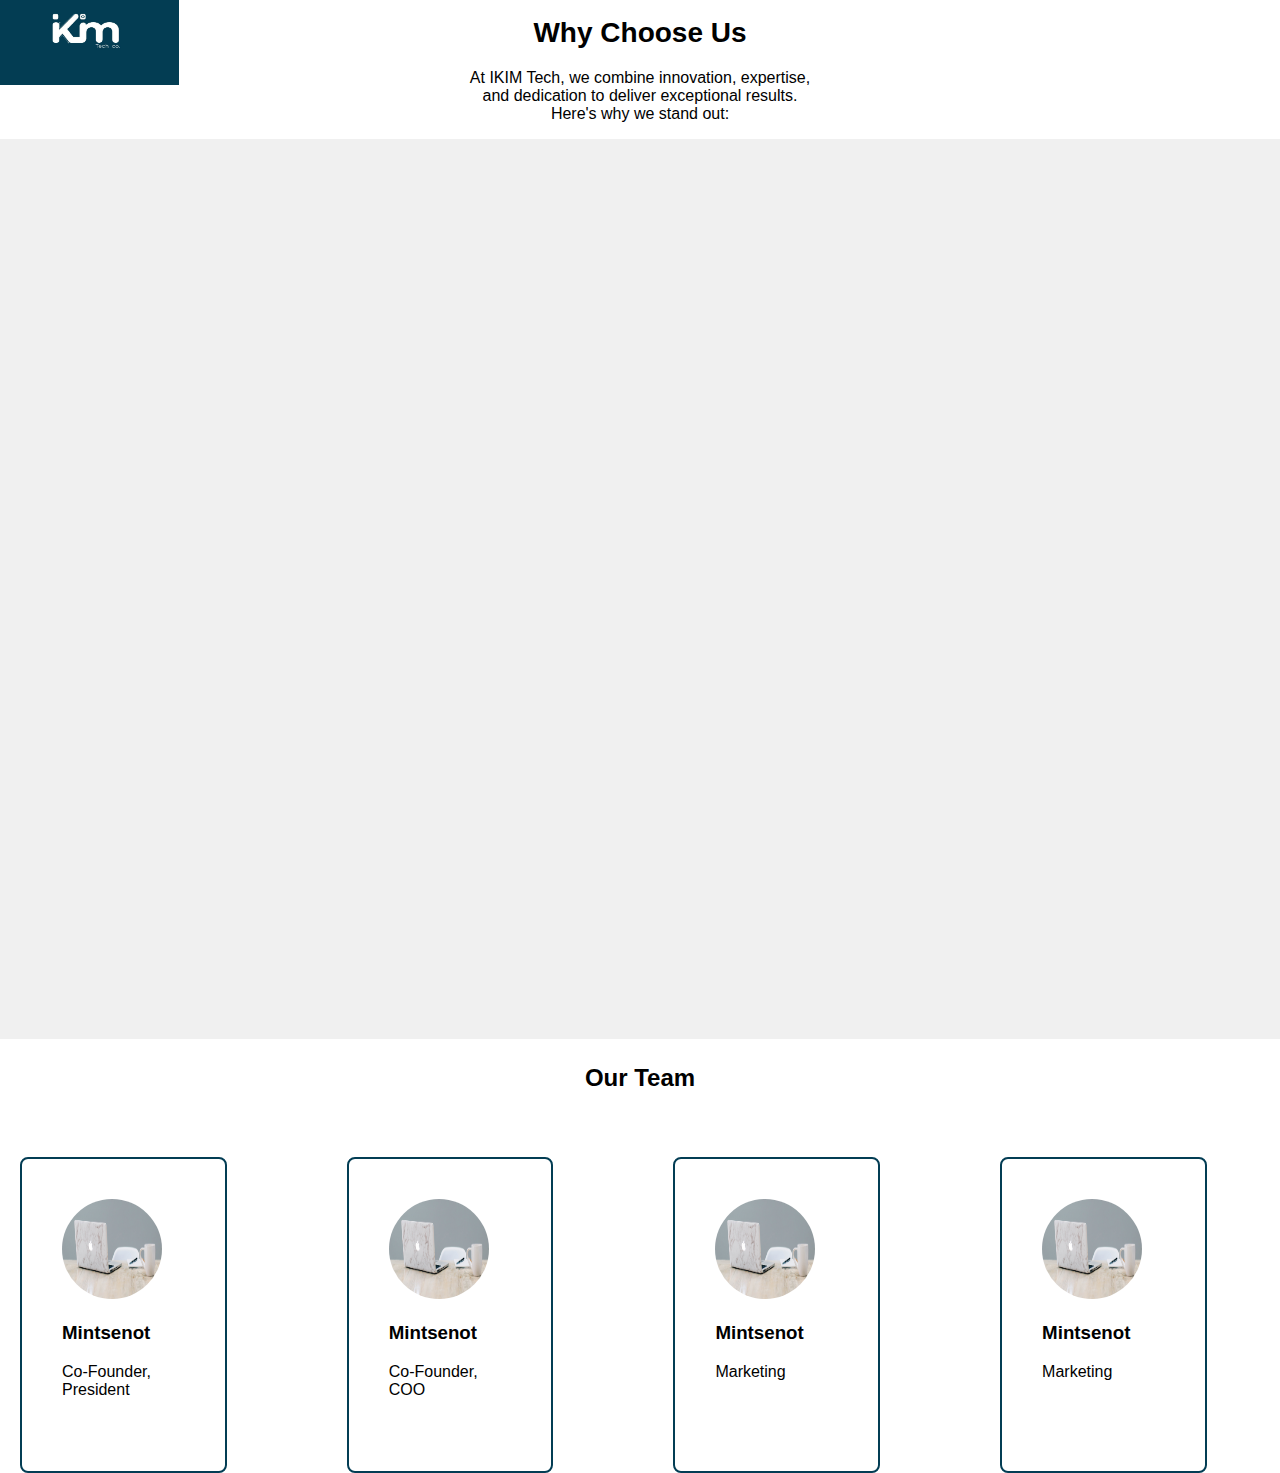
<file: about.html>
<!DOCTYPE html>
<html lang="en">
<head>
    <meta charset="UTF-8">
    <meta name="viewport" content="width=device-width, initial-scale=1.0">
    <title>Animated Sections with Gap</title>
    <link rel="stylesheet" href="./about.css">
    <link rel="stylesheet" href="./style.css">
    <link rel="stylesheet" href="./team.css">
    <!-- <link rel="stylesheet" href="./ikim/css/bootstrap.min.css">
    <link rel="stylesheet" href="https://cdnjs.cloudflare.com/ajax/libs/font-awesome/6.0.0/css/all.min.css">
    <link rel="stylesheet" href="./style.css">
    <link rel="stylesheet" href="./Servies.css">
    <link rel="stylesheet" href="./project.css">
    <link rel="stylesheet" href="./team.css"> -->
    <!-- <Link rel="stylesheet" href="./bootstrap.min.css"> -->
   
</head>
<body>
     <div class="col-11 col-xl-2 logoimage">
            <a href="index.html" class="text-black h2 mb-0"><img src="./photo_2025-05-15_09-26-37.jpg" alt=""></a>
            </div>
    <div class="about">
        <h1 class="abuttitle">Why Choose Us</h1>
        <div class="descrption">
            <p>At IKIM Tech, we combine innovation, expertise,<br>
                 and dedication to deliver exceptional results. <br>
                  Here's why we stand out:</p>
        </div>
    </div>
    <div class="aboutcontainer">
        
        <div class="left-section">
           <div class="firest">
                    <div class="firstcard">
                        <div class="cardlogo">
                            <img src="./photo_2025-05-15_09-26-37.jpg" alt="">
                        </div>
                        <div class="carddescrption">
                            <h4>QualityServices</h4>
                        </div>
                    </div>
                    <div class="firstcard">
                        <div class="cardlogo">
                            <img src="./photo_2025-05-15_09-26-37.jpg" alt="">
                        </div>
                        <div class="carddescrption">
                            <h4>Creative-Designers</h4>
                        </div>
                    </div>
            </div>

           
                  <div class="second">
                        <div class="firstcard">
                        <div class="cardlogo">
                            <img src="./photo_2025-05-15_09-26-37.jpg" alt="">
                        </div>
                        <div class="carddescrption">
                            <h4>QualityServices</h4>
                        </div>
                        </div>
                      <div class="firstcard">
                        <div class="cardlogo">
                            <img src="./hero_1.jpg" alt="">
                        </div>
                        <div class="carddescrption">
                            <h4>Creative-Designers</h4>
                        </div>
                
                         </div>
                   </div>

           

            </div>
        
        <div class="right-section">
                        <p>At IKIM Tech, we combine innovation, expertise,<br>
            and dedication to deliver exceptional results. <br>
            Here's why we stand out:</p>
            <div class="abotubuttton">
                      <a href="">  <button type="submit">Get-Staret</button></a>
           </div>
        </div>
        
    </div>

<!-- team -->
     <div class="site-section border-bottom" id="team-section">
        <h2 class="textblack h1 site-section-heading">Our Team</h2>
      <div class="container">
        <div class="row justify-content-center mb-5">
          <div class="col-md-6 text-center">
            
          </div>
        </div>
        <div class="row teamflex">
          <div class="col-md-6 col-lg-3 mb-5 mb-lg-0 teammemeber" data-aos="fade" data-aos-delay="100">
            <div class="person text-center">
                 <div class="memberimg">
                 <img src="./hero_1.jpg" alt="Image" class="img-fluid rounded-circle w-50 mb-5">

                </div>
              <h3>Mintsenot</h3>
              <p class="position text-muted">Co-Founder, President</p>
                <ul class="social-media">
                <li><a href="#" class="p-2"><i class="fab fa-facebook-f"></i></a></li>
                <li><a href="#" class="p-2"><i class="fab fa-twitter"></i></a></li>
                <li><a href="#" class="p-2"><i class="fab fa-instagram"></i></a></li>
                <li><a href="#" class="p-2"><i class="fab fa-linkedin"></i></a></li>
            </ul>
            </div>
            
            
          </div>
          <div class="col-md-6 col-lg-3 mb-5 mb-lg-0 teammemeber" data-aos="fade" data-aos-delay="200">
            <div class="person text-center">
                 <div class="memberimg">
                 <img src="./hero_1.jpg" alt="Image" class="img-fluid rounded-circle w-50 mb-5">

                </div>
              <h3>Mintsenot</h3>
              <p class="position text-muted">Co-Founder, COO</p>
                <ul class="social-media">
                <li><a href="#" class="p-2"><i class="fab fa-facebook-f"></i></a></li>
                <li><a href="#" class="p-2"><i class="fab fa-twitter"></i></a></li>
                <li><a href="#" class="p-2"><i class="fab fa-instagram"></i></a></li>
                <li><a href="#" class="p-2"><i class="fab fa-linkedin"></i></a></li>
            </ul>
            </div>
          </div>
          <div class="col-md-6 col-lg-3 mb-5 mb-lg-0 teammemeber" data-aos="fade" data-aos-delay="300">
            <div class="person text-center">
                <div class="memberimg">
                 <img src="./hero_1.jpg" alt="Image" class="img-fluid rounded-circle w-50 mb-5">

                </div>
              <h3>Mintsenot</h3>
              <p class="position text-muted">Marketing</p>
                <ul class="social-media">
                <li><a href="#" class="p-2"><i class="fab fa-facebook-f"></i></a></li>
                <li><a href="#" class="p-2"><i class="fab fa-twitter"></i></a></li>
                <li><a href="#" class="p-2"><i class="fab fa-instagram"></i></a></li>
                <li><a href="#" class="p-2"><i class="fab fa-linkedin"></i></a></li>
            </ul>
            </div>
          </div>
           <div class="col-md-6 col-lg-3 mb-5 mb-lg-0 teammemeber" data-aos="fade" data-aos-delay="300">
            <div class="person text-center">
                <div class="memberimg">
                 <img src="./hero_1.jpg" alt="Image" class="img-fluid rounded-circle w-50 mb-5">

                </div>
              <h3>Mintsenot</h3>
              <p class="position text-muted">Marketing</p>
                <ul class="social-media">
                <li><a href="#" class="p-2"><i class="fab fa-facebook-f"></i></a></li>
                <li><a href="#" class="p-2"><i class="fab fa-twitter"></i></a></li>
                <li><a href="#" class="p-2"><i class="fab fa-instagram"></i></a></li>
                <li><a href="#" class="p-2"><i class="fab fa-linkedin"></i></a></li>
            </ul>
            </div>
          </div>
        </div>
      </div>
    </div>
</body>
</html>
</file>
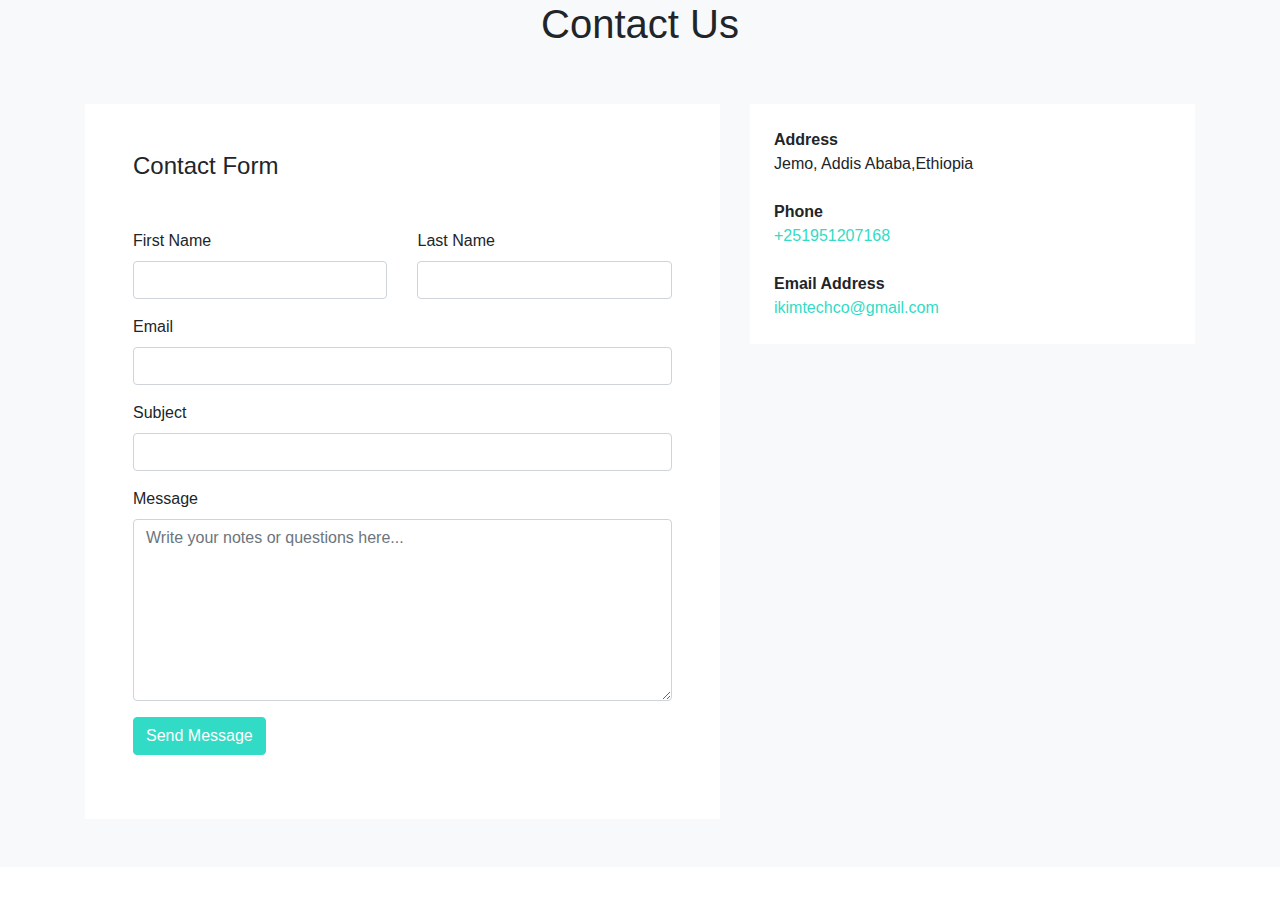
<file: contact.html>
<!DOCTYPE html>
<html lang="en">
<head>
    <meta charset="UTF-8">
    <meta name="viewport" content="width=device-width, initial-scale=1.0">
    <title>Contact</title>
    <link rel="stylesheet" href="./style.css">
     <Link rel="stylesheet" href="./bootstrap.min.css">
</head>
<body>
    <section class="site-section bg-light" id="contact-section">
      <div class="container">
        <div class="row mb-5">
          <div class="col-12 text-center">
            <h2 class="text-black h1 site-section-heading">Contact Us</h2>
          </div>
        </div>
        <div class="row">
          <div class="col-md-7 mb-5">

            

            <form action="#" class="p-5 bg-white">
              
              <h2 class="h4 text-black mb-5">Contact Form</h2> 

              <div class="row form-group">
                <div class="col-md-6 mb-3 mb-md-0">
                  <label class="text-black" for="fname">First Name</label>
                  <input type="text" id="fname" class="form-control">
                </div>
                <div class="col-md-6">
                  <label class="text-black" for="lname">Last Name</label>
                  <input type="text" id="lname" class="form-control">
                </div>
              </div>

              <div class="row form-group">
                
                <div class="col-md-12">
                  <label class="text-black" for="email">Email</label> 
                  <input type="email" id="email" class="form-control">
                </div>
              </div>

              <div class="row form-group">
                
                <div class="col-md-12">
                  <label class="text-black" for="subject">Subject</label> 
                  <input type="subject" id="subject" class="form-control">
                </div>
              </div>

              <div class="row form-group">
                <div class="col-md-12">
                  <label class="text-black" for="message">Message</label> 
                  <textarea name="message" id="message" cols="30" rows="7" class="form-control" placeholder="Write your notes or questions here..."></textarea>
                </div>
              </div>

              <div class="row form-group">
                <div class="col-md-12">
                  <input type="submit" value="Send Message" class="btn btn-primary btn-md text-white">
                </div>
              </div>

  
            </form>
          </div>
          <div class="col-md-5">
            
            <div class="p-4 mb-3 bg-white contactleft">
              <p class="mb-0 font-weight-bold">Address</p>
              <p class="mb-4">Jemo, Addis Ababa,Ethiopia</p>

              <p class="mb-0 font-weight-bold">Phone</p>
              <p class="mb-4"><a href="#">+251951207168</a></p>

              <p class="mb-0 font-weight-bold">Email Address</p>
              <p class="mb-0"><a href="#">ikimtechco@gmail.com</a></p>

            </div>
            
          </div>
        </div>
      </div>
    </section>
    
</body>
</html>
</file>
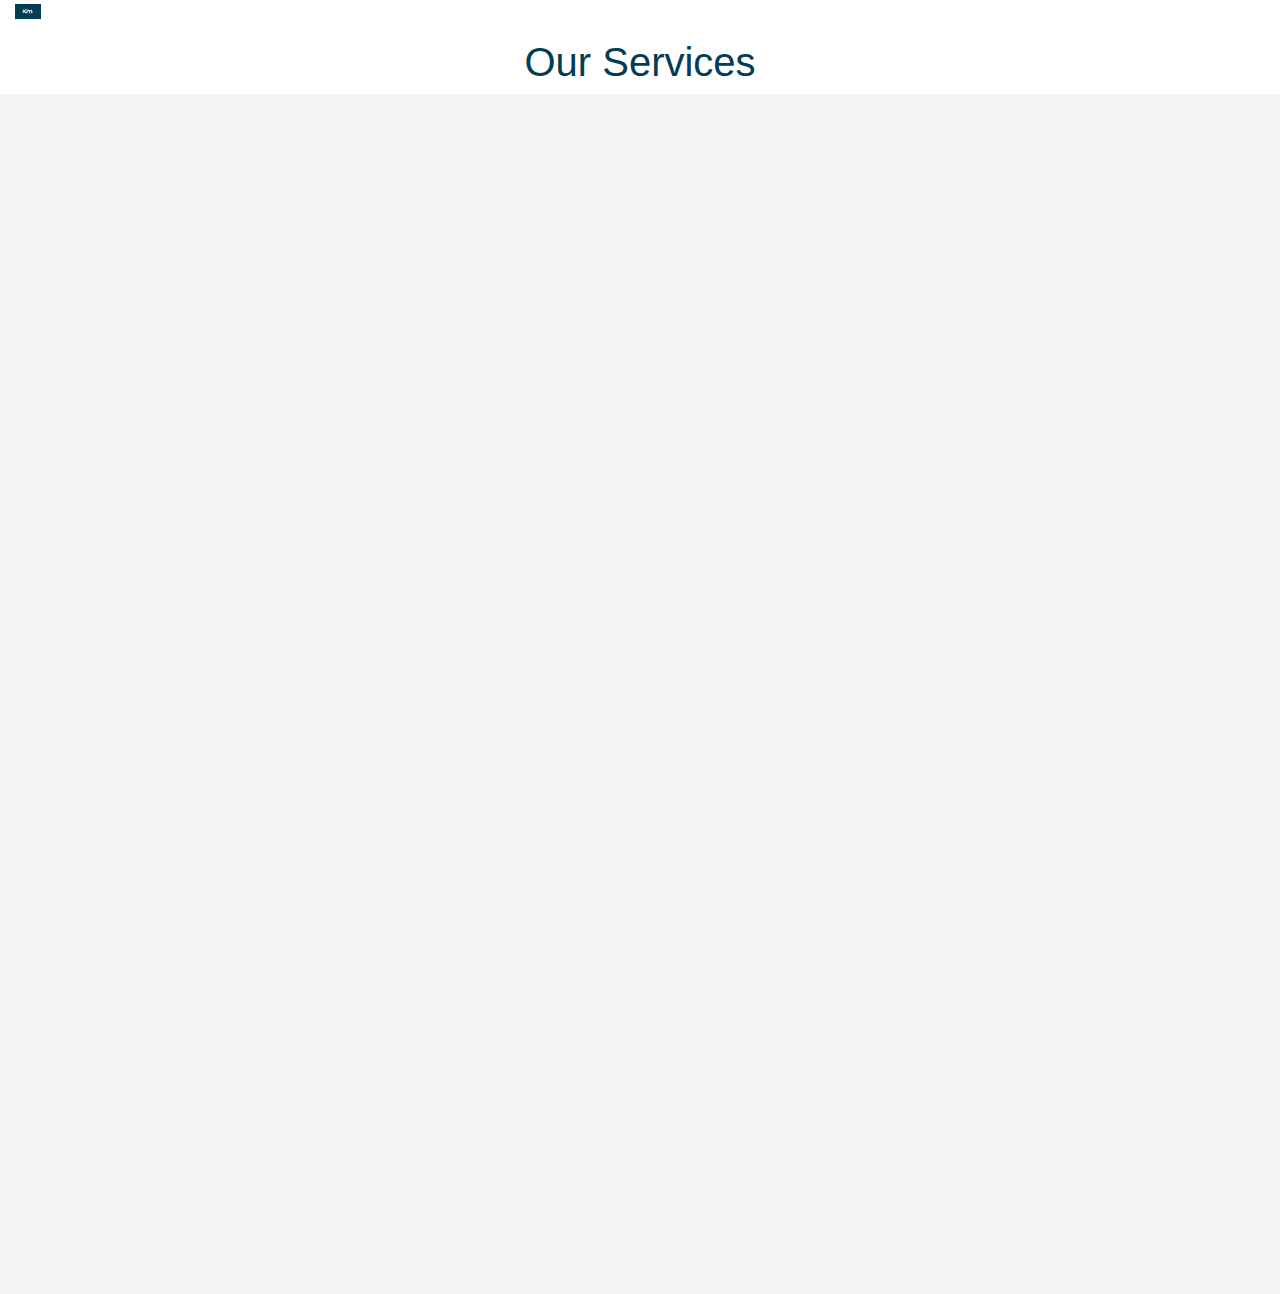
<file: serveses.html>
<!DOCTYPE html>
<html lang="en">
<head>
    <meta charset="UTF-8">
    <meta name="viewport" content="width=device-width, initial-scale=1.0">
    <title>Services</title>
     <link rel="stylesheet" href="https://cdnjs.cloudflare.com/ajax/libs/font-awesome/6.0.0/css/all.min.css">
    <link rel="stylesheet" href="./style.css">
    <link rel="stylesheet" href="./Servies.css">
    <link rel="stylesheet" href="./project.css">
    <link rel="stylesheet" href="./team.css">
    <Link rel="stylesheet" href="./bootstrap.min.css">
    <link rel="stylesheet" href="./Servies.css">
       
</head>
<body>

<div class="serviesbody">
    <div class="col-11 col-xl-2 logoimage">
            <a href="index.html" class="text-black h2 mb-0"><img src="./photo_2025-05-15_09-26-37.jpg" alt=""></a>
            </div>
    <h1 class="serviestitile">Our Services</h1>

    <div class="containers">
    <div class="box left">Left Box
        <div class="webcontainer">
            <div class="weblogo">
                <img src="./hero_1.jpg" alt="">
            </div>
            <div class="webtitle">
                <h2>Webdevlopment</h2>
            </div>
            <div class="descrption">
                <p>Build user-friendly websites that <br>
                     work seamlessly on all devices. <br>
                     Create intuitive designs that enhance  <br>
                     user experience and engagement.</p>
            </div>
        </div>
    </div>
    <div class="box right">
         <div class="webcontainer">
            <div class="weblogo">
                <img src="./hero_1.jpg" alt="">
            </div>
            <div class="webtitle">
                <h2>Mobile-Application <br>-Dev</h2>
            </div>
            <div class="descrption">
                <p>Custom iOS and Android applications  <br>
                    tailored to your business needs, <br>
                     along with efficient cross-platform solutions.</p>
            </div>
        </div>
    </div>
    <div class="box right">
         <div class="webcontainer">
            <div class="weblogo">
                <img src="./hero_1.jpg" alt="">
            </div>
            <div class="webtitle">
                <h2>UI/UX Design</h2>
            </div>
            <div class="descrption">
                <p>
                    Emphasizing user-centric design <br>
                    to create intuitive interfaces,<br>
                     along with prototyping and <br>
                     wireframing to visualize and test concepts.
                </p>
            </div>
        </div>
    </div>
</div>






   <div class="containers">
    <div class="box left">Left Box
        <div class="webcontainer">
            <div class="weblogo">
                <img src="./hero_1.jpg" alt="">
            </div>
            <div class="webtitle">
                <h2>Webdevlopment</h2>
            </div>
            <div class="descrption">
                <p>Build user-friendly websites that <br>
                     work seamlessly on all devices. <br>
                     Create intuitive designs that enhance  <br>
                     user experience and engagement.</p>
            </div>
        </div>
    </div>
    <div class="box right">
         <div class="webcontainer">
            <div class="weblogo">
                <img src="./hero_1.jpg" alt="">
            </div>
            <div class="webtitle">
                <h2>Mobile-Application <br>-Dev</h2>
            </div>
            <div class="descrption">
                <p>Custom iOS and Android applications  <br>
                    tailored to your business needs, <br>
                     along with efficient cross-platform solutions.</p>
            </div>
        </div>
    </div>
    <div class="box right">
         <div class="webcontainer">
            <div class="weblogo">
                <img src="./hero_1.jpg" alt="">
            </div>
            <div class="webtitle">
                <h2>UI/Ux <br>Design</h2>
            </div>
            <div class="descrption">
                <p>
                    Emphasizing user-centric design <br>
                    to create intuitive interfaces,<br>
                     along with prototyping and <br>
                     wireframing to visualize and test concepts.
                </p>
            </div>
        </div>
    </div>
</div>

   <div class="containers">
    <div class="box left">Left Box
        <div class="webcontainer">
            <div class="weblogo">
                <img src="./hero_1.jpg" alt="">
            </div>
            <div class="webtitle">
                <h2>Webdevlopment</h2>
            </div>
            <div class="descrption">
                <p>Build user-friendly websites that <br>
                     work seamlessly on all devices. <br>
                     Create intuitive designs that enhance  <br>
                     user experience and engagement.</p>
            </div>
        </div>
    </div>
    <div class="box right">
         <div class="webcontainer">
            <div class="weblogo">
                <img src="./hero_1.jpg" alt="">
            </div>
            <div class="webtitle">
                <h2>Mobile-Application <br>-Dev</h2>
            </div>
            <div class="descrption">
                <p>Custom iOS and Android applications  <br>
                    tailored to your business needs, <br>
                     along with efficient cross-platform solutions.</p>
            </div>
        </div>
    </div>
    <div class="box right">
         <div class="webcontainer">
            <div class="weblogo">
                <img src="./hero_1.jpg" alt="">
            </div>
            <div class="webtitle">
                <h2>UI/Ux <br>Design</h2>
            </div>
            <div class="descrption">
                <p>
                    Emphasizing user-centric design <br>
                    to create intuitive interfaces,<br>
                     along with prototyping and <br>
                     wireframing to visualize and test concepts.
                </p>
            </div>
        </div>
    </div>
</div>
</div>

</body>
</html>
</file>
<file: about.css>
.aboutcontainer {
            display: flex;
            justify-content: center;
            align-items: center;
            height: 100vh;
            margin: 0;
            background-color: #f0f0f0;
            overflow: hidden;
        }
        .container {
            display: flex;
            position: relative;
            width: 100%;
            height: 100%;
        }
        .left-section, .right-section {
            position: absolute;
            width: calc(50% - 20px); /* Adjust width to create gap */
            height: 100%;
            /* background-color: #349; */
            opacity: 0;
        }
        .left-section {
            display: flex;
            justify-content: space-between;
            gap: 20px;
            background-color: white;
            left: 0;
            margin-right: 130px; /* Create gap */
            animation: slideInLeft 1s forwards;
        }
        .right-section {
            right: 0;
            margin-left: 10px; /* Create gap */
            animation: slideInRight 1s forwards;
        }
        .abuttitle{
            text-align: center;
            font-size: 28px;
            font-weight: 900px;
        }
        .descrption{
            text-align: center;
        }
        .firstcard{
            display: flex;
            justify-content: space-between;
            border: 3px solid #033D54  ;
            border-radius: 10px;
            width: 80%;
            height: 130px;
            margin: 20px;
            margin-bottom: 80px;
            /* box-shadow: 0 40px 20px #c7bfbf ; */
           
        }
        .cardlogo img{
            width: 70px;
            height: 70px;
            border-radius: 50%;
        }
        .cardlogo{
            margin: 12px;
        }
        .carddescrption h4{
            text-align: center;
            padding-top: 30px;
            margin-right: 5px;


        }
      

        .firstcard:hover{
            transform: translateY(2px);
            box-shadow: 20px 20px 20px #c7bfbf ;
            padding-bottom: 10px;
            border-radius: 10px;
            
        }
.about{
    margin-top: -90px;
}
.teamflex{
    display: flex;
    justify-content: space-between;
    gap :80px;
    margin-top: 40px;
}
h2{
    text-align: center;
    padding: 5px;
    
}
.teammemeber{
    width: 100%;
    padding: 40px;
}
.abotubuttton{
    margin-top: 130px;
    text-align: center;
   
}
.abotubuttton button{
     border-radius: 5px;
    border: 4px solid white;
    width: 30%;

}
.right-section {
    background-image: url('./photo_2025-05-15_09-26-37.jpg');
    background-position: center;
    background-size: cover;
    background-repeat: no-repeat;
   /* margin-left: -10px; */
   padding: 0;
   height: 300px;
   margin-top: -10px;
   margin-right: 10px;
}
.right-section p{
    color: white;
    text-align: center;
    padding-top: 14px;
}














        @keyframes slideInLeft {
            from {
                transform: translateX(-100%);
                opacity: 0;
            }
            to {
                transform: translateX(0);
                opacity: 1;
            }
        }

        @keyframes slideInRight {
            from {
                transform: translateX(100%);
                opacity: 0;
            }
            to {
                transform: translateX(0);
                opacity: 1;
            }
        }
</file>
<file: style.css>
/* menu  */
  .main-menu {
    display: none; /* Hide navigation by default */
    list-style: none;
    padding: 0;
    margin: 0;
  }
  .menuicon{
    margin-top: -40px;
  }
  .typed-words {
    color:#033D54  ;
    background-color: white;
  }
.site-navbar{
    /* height: 20px; */
    margin-bottom: 10px;
    margin-top: -20px;
    z-index: 1;
    overflow: hidden;
    position:sticky;
    /* text-align: center; */
}
  .main-menu li {
    display: block; /* Display items as block for mobile view */
    margin: 10px 0; /* Spacing between items */
  }

  .main-menu a {
    text-decoration: none;
    color: black;
  }

  .main-menu a:hover {
    color: #007bff; /* Change color on hover */
  }

  .icon-menu {
    font-size: 24px; /* Adjust size of the icon */
    color: #033D54; /* Icon color */
  }
 .sidebar {
            position: fixed;
            top: 0;
            right: -250px; /* Start hidden off-screen */
            width: 250px; /* Width of the sidebar */
            height: 50%; /* Full height */
            background-color: white; /* Background color */
            box-shadow: -2px 0 5px rgba(0, 0, 0, 0.5); /* Shadow effect */
            transition: right 0.3s ease; /* Smooth transition */
            padding: 20px; /* Padding for the menu */
            z-index: 1000; /* Ensure it is on top */
        }

        .sidebar.active {
            right: 0; /* Slide in */
        }

        .sidebar ul {
            list-style: none;
            padding: 0;
            margin: 0;
        }

        .sidebar li {
            margin: 10px 0;
        }

        .sidebar a {
            text-decoration: none;
            color: black;
        }

        .sidebar a:hover {
            color: #007bff; /* Change color on hover */
        }
        

        .icon-menu {
            font-size: 24px; /* Adjust size of the icon */
            color: black; /* Icon color */
            cursor: pointer; /* Change cursor to pointer */
            margin-top: -40px;
        }
        .webcontainer:hover{
            transform: translateY(-24px);
            
        }
.logoimage{
            padding-top: 0;
            /* margin-top: -10px; */
        }
        .logoimage img{
            width:14%;
           color: #033D54 ;
           padding: 0;
           margin-top: -20px;
            
        }
        header {
            position: sticky; /* Make header sticky */
            top: 0; /* Stick to the top */
            background-color: white; /* Background color for visibility */
            z-index: 10; /* Ensure it stays above content */
            box-shadow: 0 2px 5px rgba(0, 0, 0, 0.1); /* Shadow effect */
            height: 80px;
        }

        @media (max-width: 768px) {
            .sidebar {
                width: 200px; /* Adjust width for smaller screens */
            }
        }
 footer{
    background-color: black;
    color: #033D54;
 }
 
 body {
            font-family: Arial, sans-serif;
            margin: 0;
            padding: 0;
        }
        .topheder{
            display: flex;
            justify-content: space-between;
        }
        .social-media{
            display: flex;
            justify-content: space-between;
            gap: 10px;
            /* margin: 10px; */
            
            list-style: none;
            text-decoration: none;
        }
        .container{
            /* margin-top: 140px; */
        }
        .homebutton{
            display: flex;
            gap: 30px;
        }
        .social-media li a{
            color: green;
            opacity: 1;
        }
         .social-media li a:hover{
            color: green;
            opacity:0.75;
        }
        .site-blocks-cover {
            position: relative;
            height: 100vh;
            background-size: cover;
            background-position: center;
            color: white;
        }
        
        .overlay {
            background: rgba(0, 0, 0, 0.5);
            height: 600px;
            display: flex;
            align-items: center;
            justify-content: center;
            
        }
        .site-blocks-cover{
            background-image: url('./hero_1.jpg');
            background-position: center;
            background-size: cover;
            background-repeat: no-repeat;
        

        }
        h1 {
            font-size: 2.5rem;
            margin-bottom: 20px;
        }
        .lead {
            font-size: 1.2rem;
            margin-bottom: 30px;
        }
        .btn-primary {
            background-color: #007bff;
            border: none;
            padding: 10px 20px;
            color: white;
            text-decoration: none;
            border-radius: 5px;
            transition: background-color 0.3s;
        }
        .btn-primary:hover {
            background-color: #0056b3;
        }
        @media (max-width: 768px) {
            h1 {
                font-size: 2rem;
            }
            .lead {
                font-size: 1rem;
            }
        }

/* Mobile Menu Toggle */
.mobile-menu-toggle {
    display: none;
    position: relative;
    z-index: 1002;
}

.hamburger {
    background: none;
    border: none;
    cursor: pointer;
    padding: 0;
    width: 30px;
    height: 24px;
    position: relative;
}

.hamburger span {
    display: block;
    position: absolute;
    height: 2px;
    width: 100%;
    background: #333;
    border-radius: 2px;
    transition: all 0.3s ease-in-out;
}

.hamburger span:first-child {
    top: 0;
}

.hamburger span:nth-child(2) {
    top: 50%;
    transform: translateY(-50%);
}

.hamburger span:last-child {
    bottom: 0;
}

/* Mobile Menu */
.mobile-menu {
    position: fixed;
    top: 0;
    right: -300px;
    width: 300px;
    height: 100vh;
    background: white;
    z-index: 1001;
    transition: right 0.3s ease-in-out;
    box-shadow: -2px 0 5px rgba(0,0,0,0.1);
    padding: 80px 20px 20px;
}

.mobile-menu.active {
    right: 0;
}

.mobile-menu ul {
    list-style: none;
    padding: 0;
    margin: 0;
}

.mobile-menu li {
    margin: 15px 0;
}

.mobile-menu a {
    display: block;
    padding: 10px;
    color: #333;
    text-decoration: none;
    font-size: 16px;
    transition: color 0.3s ease;
}

.mobile-menu a:hover {
    color: #007bff;
}

.menu-overlay {
    display: none;
    position: fixed;
    top: 0;
    left: 0;
    width: 100%;
    height: 100%;
    background: rgba(0,0,0,0.5);
    z-index: 1000;
    opacity: 0;
    transition: opacity 0.3s ease-in-out;
}

.menu-overlay.active {
    display: block;
    opacity: 1;
}

/* Desktop Menu */
.desktop-menu {
    display: flex;
    list-style: none;
    margin: 0;
    padding: 0;
}

.desktop-menu li {
    margin: 0 15px;
}

.desktop-menu a {
    color: #333;
    text-decoration: none;
    font-size: 16px;
    transition: color 0.3s ease;
}

.desktop-menu a:hover {
    color: #007bff;
}

/* Media Queries */
@media (max-width: 991px) {
    .mobile-menu-toggle {
        display: block;
    }

    .desktop-menu {
        display: none;
    }
}

@media (min-width: 992px) {
    .mobile-menu {
        display: none;
    }
}
</file>
<file: team.css>
.memberimg img{
    width: 100px;
    height: 100px;
    border-radius: 50%;
}
.teammemeber{
    border: 2px solid #033D54;
    border-radius: 8px;
}
.teammemeber{
    margin-left: 20px;
    margin-right: 20px;
}
.teammemeber:hover{
    transform: translateY(-5px);
       box-shadow: 0 20px 20px #f1ededf3;
}

.contactleft p{
    color: #033D54;
}
</file>
<file: Servies.css>
.containers{
    display: flex;
    justify-content: space-between;
    align-items: center;
    /* margin-right: 200px;
    margin-left: 200px; */
     background-color: #f4f4f4;
     width: 100%;

}

.box{
    width: 300px;
    height: 300px;
    border: 3px solid black;
    border-radius: 10px;
    margin: 50px;
    opacity: 0;
    background-color: white;
    color: #033D54 ;
    
}
.left:hover{
    transform: translateY(-15px);
    
}
.box:hover{
     transform: translateY(-35px);


}
.serviestitile{
    text-align: center;
    font-size: 280x;
    font-weight: 700px;
    color: #033D54 ;
}
.weblogo3{
    text-align: center;
    padding-right: -530px;
    justify-content: center;
}
/* .weblogo3 img {
    width: 40%;           
    height: auto;       
    border-radius: 100%;  
    object-fit: cover;   

} */
.weblogo img{
         width: 100px;
            height: 100px;
            background: linear-gradient(45deg, #ff6b6b, #f5af19);
            border-radius: 50%;
            display: flex;
            justify-content: center;
            align-items: center;
            box-shadow: 0 4px 20px rgba(248, 244, 244, 0.2);
            animation: pulse 2s infinite;
            text-align: center;
            
        }

       .weblogo {
    position: absolute; /* Position logo absolutely */
    top: -1px;  
    left: 50%;
    transform: translateX(-50%); /* Center the logo horizontally */
} 
.webtitle{
    padding-top: 77px;
    text-align: center;
    color: #033D54 ;
}
.descrption{
    text-align: center;
    color: #033D54 ;
}
        @keyframes pulse {
            0%, 100% {
                transform: scale(1);
            }
            50% {
                transform: scale(1.1);
            }
        }
        .inner-circle {
            width: 60%;
            height: 60%;
            background-color: white;
            border-radius: 50%;
            box-shadow: 0 2px 10px rgba(0, 0, 0, 0.1);
        }





/* 

/*  */



        .left {
            animation: slideInLeft 1s forwards; /* Animate from left */
        }
        .right {
            animation: slideInRight 1s forwards; /* Animate from right */
        }
        @keyframes slideInLeft {
            0% {
                transform: translateX(-100%);
                opacity: 0;
            }
            100% {
                transform: translateX(0);
                opacity: 1;
            }
        }
        @keyframes slideInRight {
            0% {
                transform: translateX(100%);
                opacity: 0;
            }
            100% {
                transform: translateX(0);
                opacity: 1;
            }
        }


         @media (max-width: 768px) {
        .containers {
            flex-direction: column; /* Stack boxes on small screens */
            align-items: center; /* Center align boxes */
        }

        .box {
            width: 90%; /* Make boxes wider on smaller screens */
            margin: 10px 0; /* Adjust margin for small screens */
        }
    }

    @media (max-width: 480px) {
        .serviestitile {
            font-size: 24px; /* Reduce title size on very small screens */
        }

        .weblogo img {
            width: 80px; /* Smaller logo on small screens */
            height: 80px; /* Maintain aspect ratio */
        }
    }
</file>
<file: project.css>
.site-section {
  padding: 2.5em 0; }
  @media (min-width: 768px) {
    .site-section {
      padding: 5em 0; } }
  .site-section.site-section-sm {
    padding: 4em 0; }

.site-section-heading {
  padding-bottom: 20px;
  margin-bottom: 0px;
  position: relative;
  font-size: 2.5rem; }
  @media (min-width: 768px) {
    .site-section-heading {
      font-size: 3rem; } }




      .media-1 {
    position: relative;
    overflow: hidden;
  }
  .view{
    text-align: center;
    margin-top: 30px;
  }
  .projectcard{
    margin-bottom: 10px;
  }
  
  .media-1 img {
    transition: filter 0.3s ease;
  }
  
  .media-1-content {
    position: absolute;
    bottom: 20px;
    left: 20px;
    color: white;
    opacity: 0;
    transition: opacity 0.3s ease;
  }
  
  .media-1:hover img {
    filter: blur(2px);
    
  }
  
   .social-media{
            display: flex;
            justify-content: space-between;
            gap: 10px;
            margin: 10px;
            
            list-style: none;
            text-decoration: none;
        }
  .media-1:hover .media-1-content {
    opacity: 1;
  }
</file>
